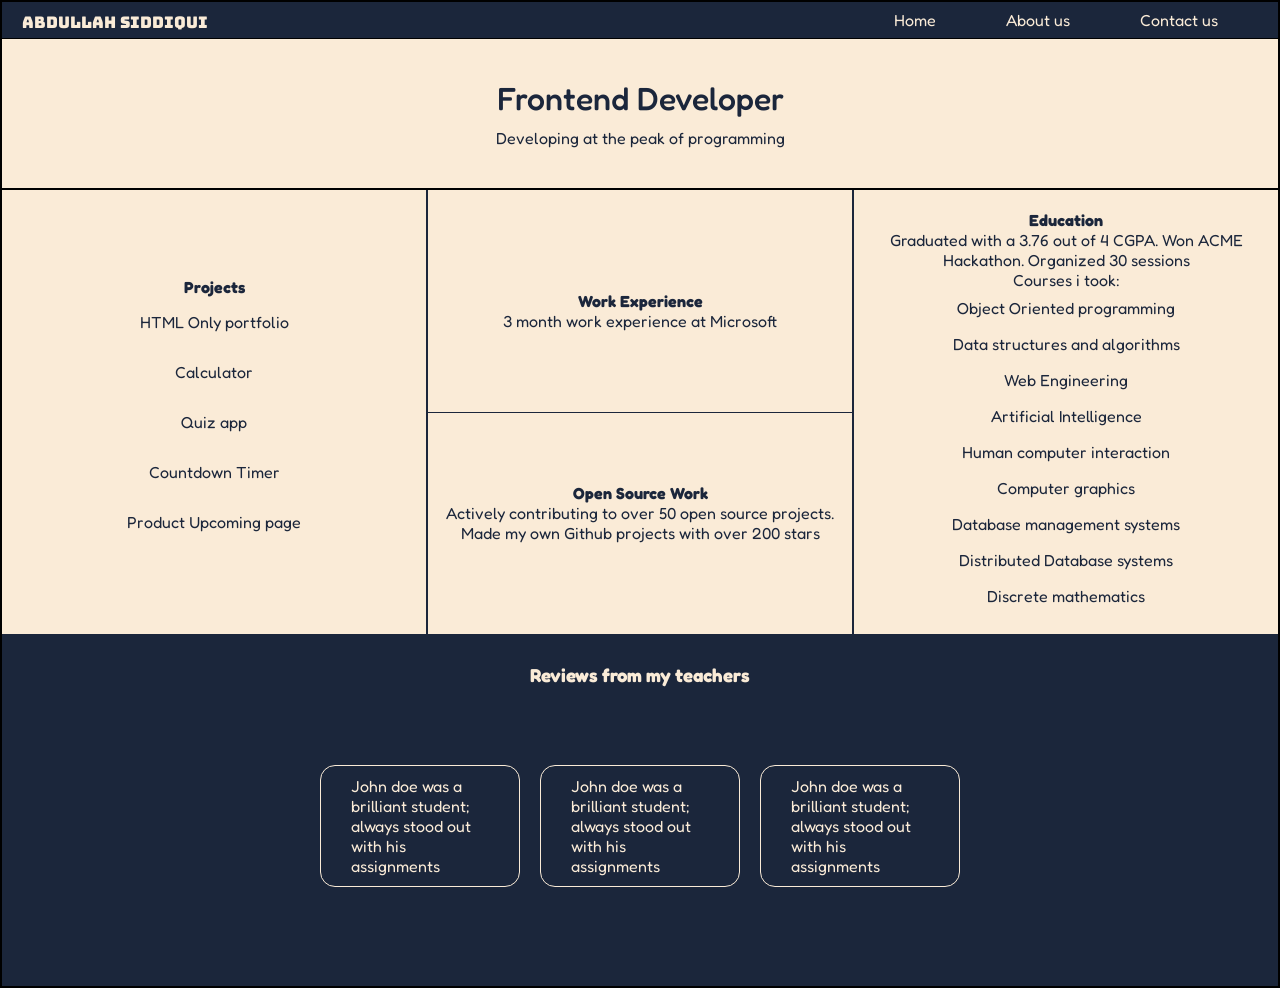
<file: index.html>
<!doctype html>
<html lang="en">
  <head>
    <meta charset="UTF-8" />
    <meta name="viewport" content="width=device-width, initial-scale=1.0" />
    <meta name="title" content="Basic HTML template" />
    <meta
      name="description"
      content="Basic template for structuring HTML websites."
    />
    <meta name="keywords" content="basic, html, template" />
    <meta name="robots" content="index, nofollow" />
    <meta http-equiv="Content-Type" content="text/html; charset=utf-8" />
    <meta name="language" content="English" />
    <link rel="stylesheet" href="style.css" />
    <link
      href="https://fonts.googleapis.com/css2?family=Bungee&display=swap"
      rel="stylesheet"
    />
    <link rel="preconnect" href="https://fonts.googleapis.com" />
    <link rel="preconnect" href="https://fonts.gstatic.com" crossorigin />
    <link
      href="https://fonts.googleapis.com/css2?family=Fredoka:wght@400;500;600;700&display=swap"
      rel="stylesheet"
    />

    <title>HTML basics</title>
  </head>
  <body>
    <header>
      <nav>
        <a href="index.html" class="logo">Abdullah Siddiqui</a>
        <ul class="right-nav">
          <li><a href="index.html">Home</a></li>
          <li><a href="about.html">About us</a></li>
          <li><a href="scope.html">Contact us</a></li>
        </ul>
      </nav>
      <div class="main-header-container">
        <h1>Frontend Developer</h1>
        <p>Developing at the peak of programming</p>
      </div>
    </header>

    <main class="main-content">
      <section id="left-section">
        <h4>Projects</h4>
        <ul>
          <li>HTML Only portfolio</li>
          <li>Calculator</li>
          <li>Quiz app</li>
          <li>Countdown Timer</li>
          <li>Product Upcoming page</li>
        </ul>
      </section>

      <section class="middle-section-split">
        <section id="top-section">
          <h4>Work Experience</h4>
          <p>3 month work experience at Microsoft</p>
        </section>

        <section id="bottom-section">
          <h4>Open Source Work</h4>
          <p>
            Actively contributing to over 50 open source projects. Made my own
            Github projects with over 200 stars
          </p>
        </section>
      </section>

      <section>
        <h4>Education</h4>
        <p>
          Graduated with a 3.76 out of 4 CGPA. Won ACME Hackathon. Organized 30
          sessions
        </p>
        <p>Courses i took:</p>
        <ul>
          <li>Object Oriented programming</li>
          <li>Data structures and algorithms</li>
          <li>Web Engineering</li>
          <li>Artificial Intelligence</li>
          <li>Human computer interaction</li>
          <li>Computer graphics</li>
          <li>Database management systems</li>
          <li>Distributed Database systems</li>
          <li>Discrete mathematics</li>
        </ul>
      </section>
    </main>

    <footer>
      <h3 id="footer-header">Reviews from my teachers</h3>
      <div class="footer-content">
        <div>
          <p>
            John doe was a brilliant student; always stood out with his
            assignments
          </p>
        </div>
        <div>
          <p>
            John doe was a brilliant student; always stood out with his
            assignments
          </p>
        </div>
        <div>
          <p>
            John doe was a brilliant student; always stood out with his
            assignments
          </p>
        </div>
      </div>
    </footer>
  </body>
</html>
</file>
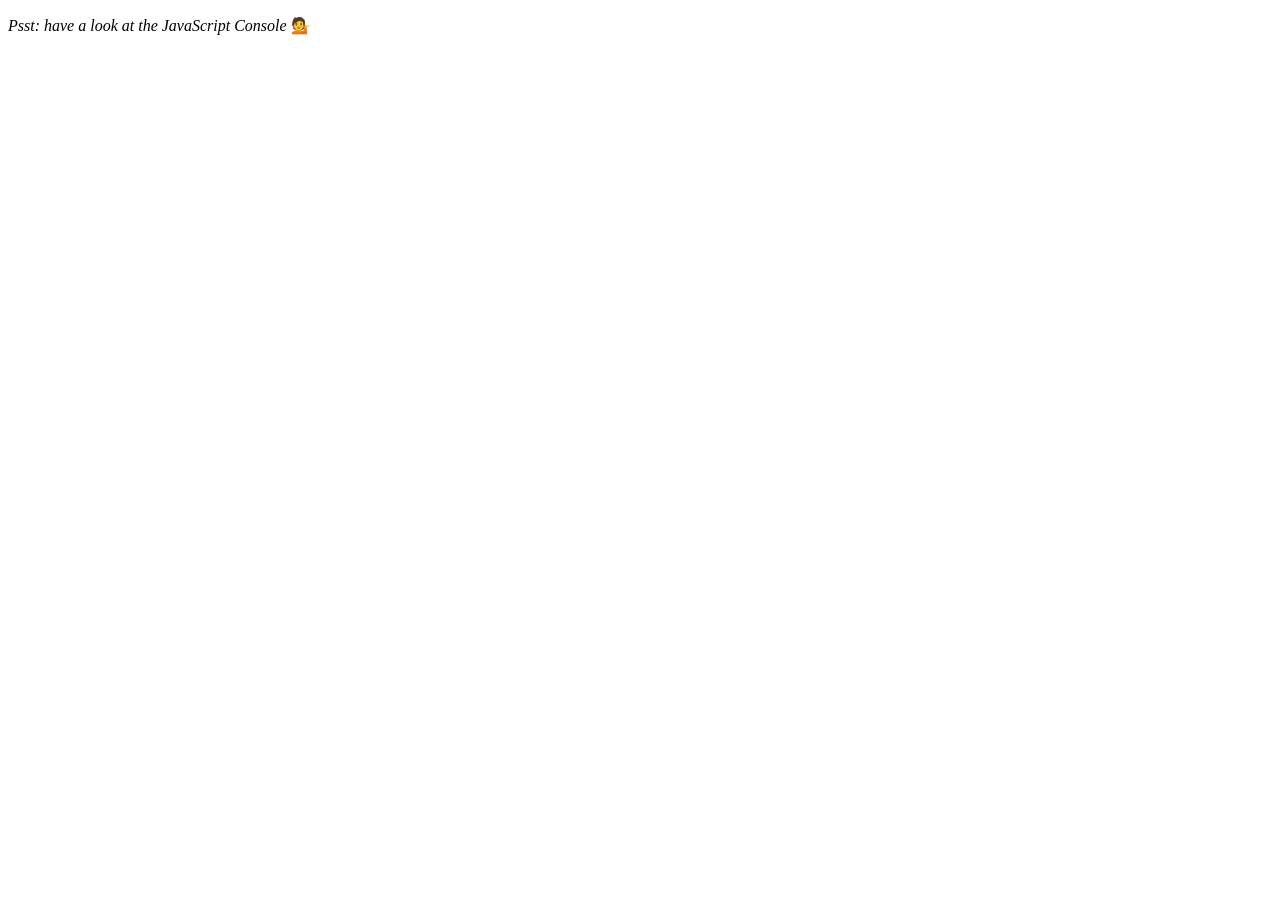
<file: about.html>
<!doctype html>
<html lang="en">
  <head>
    <meta charset="UTF-8" />
    <title>Array Cardio 💪</title>
    <link rel="icon" href="https://fav.farm/🔥" />
  </head>
  <body>
    <p><em>Psst: have a look at the JavaScript Console</em> 💁</p>
    <script>
      // Get your shorts on - this is an array workout!
      // ## Array Cardio Day 1

      // Some data we can work with

      const inventors = [
        { first: "Albert", last: "Einstein", year: 1879, passed: 1955 },
        { first: "Isaac", last: "Newton", year: 1643, passed: 1727 },
        { first: "Galileo", last: "Galilei", year: 1564, passed: 1642 },
        { first: "Marie", last: "Curie", year: 1867, passed: 1934 },
        { first: "Johannes", last: "Kepler", year: 1571, passed: 1630 },
        { first: "Nicolaus", last: "Copernicus", year: 1473, passed: 1543 },
        { first: "Max", last: "Planck", year: 1858, passed: 1947 },
        { first: "Katherine", last: "Blodgett", year: 1898, passed: 1979 },
        { first: "Ada", last: "Lovelace", year: 1815, passed: 1852 },
        { first: "Sarah E.", last: "Goode", year: 1855, passed: 1905 },
        { first: "Lise", last: "Meitner", year: 1878, passed: 1968 },
        { first: "Hanna", last: "Hammarström", year: 1829, passed: 1909 },
      ];

      const people = [
        "Bernhard, Sandra",
        "Bethea, Erin",
        "Becker, Carl",
        "Bentsen, Lloyd",
        "Beckett, Samuel",
        "Blake, William",
        "Berger, Ric",
        "Beddoes, Mick",
        "Beethoven, Ludwig",
        "Belloc, Hilaire",
        "Begin, Menachem",
        "Bellow, Saul",
        "Benchley, Robert",
        "Blair, Robert",
        "Benenson, Peter",
        "Benjamin, Walter",
        "Berlin, Irving",
        "Benn, Tony",
        "Benson, Leana",
        "Bent, Silas",
        "Berle, Milton",
        "Berry, Halle",
        "Biko, Steve",
        "Beck, Glenn",
        "Bergman, Ingmar",
        "Black, Elk",
        "Berio, Luciano",
        "Berne, Eric",
        "Berra, Yogi",
        "Berry, Wendell",
        "Bevan, Aneurin",
        "Ben-Gurion, David",
        "Bevel, Ken",
        "Biden, Joseph",
        "Bennington, Chester",
        "Bierce, Ambrose",
        "Billings, Josh",
        "Birrell, Augustine",
        "Blair, Tony",
        "Beecher, Henry",
        "Biondo, Frank",
      ];

      // Array.prototype.filter()
      // 1. Filter the list of inventors for those who were born in the 1500's
      const fifteen = inventors.filter((inventor) => {
        if (inventor.year >= 1500 && inventor.year < 1600) {
          return true;
        }
      });
      // Array.prototype.map()
      // 2. Give us an array of the inventors first and last names
      const fullNames = inventors.map(
        (inventor) => inventor.first + inventor.last,
      );
      // Array.prototype.sort()
      // 3. Sort the inventors by birthdate, oldest to youngest
      const birthDate = inventors.sort((a, b) => (a.year > b.year ? 1 : -1));

      // Array.prototype.reduce()
      // 4. How many years did all the inventors live all together?
      const reduced = inventors.reduce((totalYears, inventor) => {
        yearsLived = inventor.passed - inventor.year;
        return (totalYears += yearsLived);
      }, 0);
      // 5. Sort the inventors by years lived

      const sortYearsLived = inventors.sort((p1, p2) =>
        p1.passed - p1.year > p2.passed - p2.year ? 1 : -1,
      );
      // 6. create a list of Boulevards in Paris that contain 'de' anywhere in the name
      // https://en.wikipedia.org/wiki/Category:Boulevards_in_Paris

      //const category = document.querySelector(".mw-category-generated");
      //const links = Array.from(category.querySelectorAll("a"));

      //const de = links.map((link) => link.textContent);

      //const deFiltered = de.filter((name) => name.includes("de"));

      // 7. sort Exercise
      // Sort the people alphabetically by last name

      const lastSorted = people.sort((a, b) => {
        return a.split(", ")[1][0].localeCompare(b.split(", ")[1][0]);
      });

      // 8. Reduce Exercise
      // Sum up the instances of each of these
      const data = [
        "car",
        "car",
        "truck",
        "truck",
        "bike",
        "walk",
        "car",
        "van",
        "bike",
        "walk",
        "car",
        "van",
        "car",
        "truck",
      ];

      const sumUp = data.reduce((obj, item) => {
        if (!obj[item]) {
          obj[item] = 0;
        }
        obj[item]++;
        return obj;
      }, {});
    </script>
  </body>
</html>
</file>
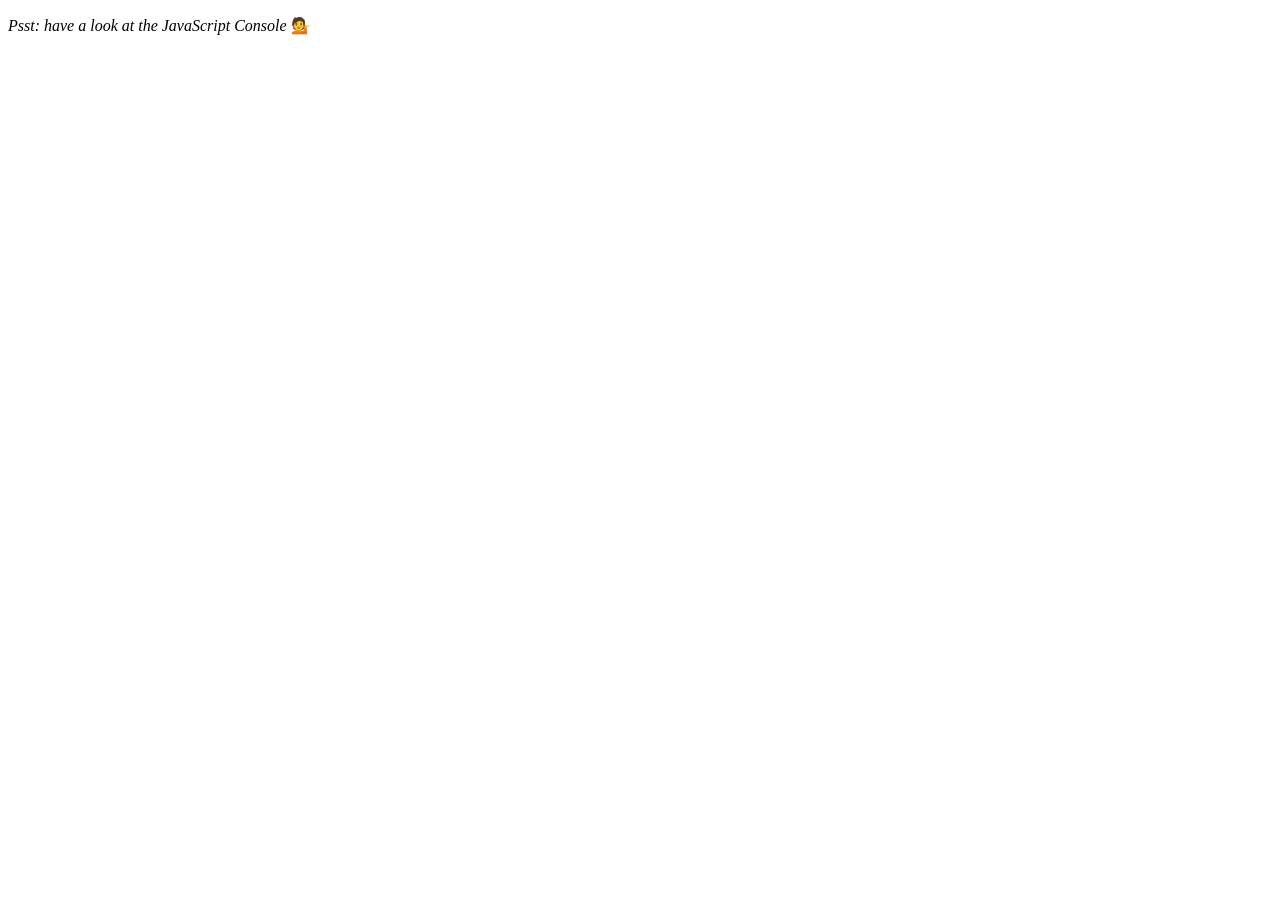
<file: contactus.html>
<!doctype html>
<html lang="en">
  <head>
    <meta charset="UTF-8" />
    <title>Array Cardio 💪💪</title>
    <link rel="icon" href="https://fav.farm/🔥" />
  </head>
  <body>
    <p><em>Psst: have a look at the JavaScript Console</em> 💁</p>
    <script>
      // ## Array Cardio Day 2

      const people = [
        { name: "Wes", year: 1988 },
        { name: "Kait", year: 1986 },
        { name: "Irv", year: 1970 },
        { name: "Lux", year: 2015 },
      ];

      const comments = [
        { text: "Love this!", id: 523423 },
        { text: "Super good", id: 823423 },
        { text: "You are the best", id: 2039842 },
        { text: "Ramen is my fav food ever", id: 123523 },
        { text: "Nice Nice Nice!", id: 542328 },
      ];

      // Some and Every Checks
      // Array.prototype.some() // is at least one person 19 or older?
      const someOldEnough = people.some((person) => person.year >= 2007);
      // Array.prototype.every() // is everyone 19 or older?
      const someOldEnough2 = people.every((person) => person.year >= 2007);
      // Array.prototype.find()
      // Find is like filter, but instead returns just the one you are looking for
      // find the comment with the ID of 823423
      const findId = comments.find((comment) => comment.id === 823423);

      // Array.prototype.findIndex()
      // Find the comment with this ID
      const deleteId = comments.findIndex((comment) => comment.id === 823423);
      // delete the comment with the ID of 823423
      comments.splice(deleteId, 1);
    </script>
  </body>
</html>
</file>
<file: style.css>
* {
  box-sizing: border-box;
  margin: 0;
  padding: 0;
  font-family: "Fredoka", sans-serif;
  list-style-type: none;
}

/* ==================== HEADER ==================== */

.main-header-container {
  display: flex;
  flex-direction: column;
  height: 150px;
  align-items: center;
  justify-content: center;
  background-color: antiquewhite;
  border-top: 1px solid black;
  color: #1b263b;
}

h1 {
  font-weight: 500;
  margin-bottom: 10px;
}

nav {
  display: flex;
  background-color: #1b263b;
  color: antiquewhite;
}

header {
  border: 2px solid black;
  margin-bottom: -2px;
}

.right-nav {
  display: flex;
  align-items: center;
  list-style-type: none;
  gap: 70px;
  margin-right: 60px;
  font-family: "Inter", sans-serif;
}

.logo {
  margin-top: 10px;
  margin-left: 20px;
  margin-bottom: 5px;
  margin-right: auto;
  font-family: "Bungee", sans-serif;
}

a {
  text-decoration: none;
  color: inherit;
}

a:hover {
  color: #949494;
}

/* ==================== MAIN ==================== */

main {
  border-top: 2px solid black;
  border-right: 2px solid black;
  border-left: 2px solid black;
  color: #1b263b;
}

.main-content {
  display: flex;
}

.middle-section-split {
  display: flex;
  flex-direction: column;
  border-left: 2px solid #1b263b;
  border-right: 2px solid #1b263b;
}

#top-section {
  border-bottom: 1px solid #1b263b;
  display: flex;
  flex-direction: column;
  justify-content: center;
}

#bottom-section {
  display: flex;
  flex-direction: column;
  justify-content: center;
}

.main-content li {
  padding: 8px 0;
}

section {
  padding: 20px 0;
  flex: 1;
  text-align: center;
}

#left-section {
  display: flex;
  flex-direction: column;
  justify-content: center;
}

#left-section li {
  padding: 15px;
}

main,
footer {
  background-color: antiquewhite;
}

/* ==================== FOOTER ==================== */

footer {
  border: 2px solid black;
  border-top: 0px;
  padding-top: 30px;
  height: auto;
  background-color: #1b263b;
  color: antiquewhite;
}

.footer-content {
  height: 300px;
  display: flex;
  justify-content: center;
  align-items: center;
  gap: 20px;
  padding-bottom: 20px;
}

#footer-header {
  text-align: center;
}

.footer-content div {
  flex: 0 1 200px;
  border: 1px solid antiquewhite;
  padding: 10px 30px;
  border-radius: 15px;
}

main {
  display: flex;
  flex-wrap: wrap;
}

@media (max-width: 600px) {
  main {
    flex-direction: column;
  }
}
</file>
